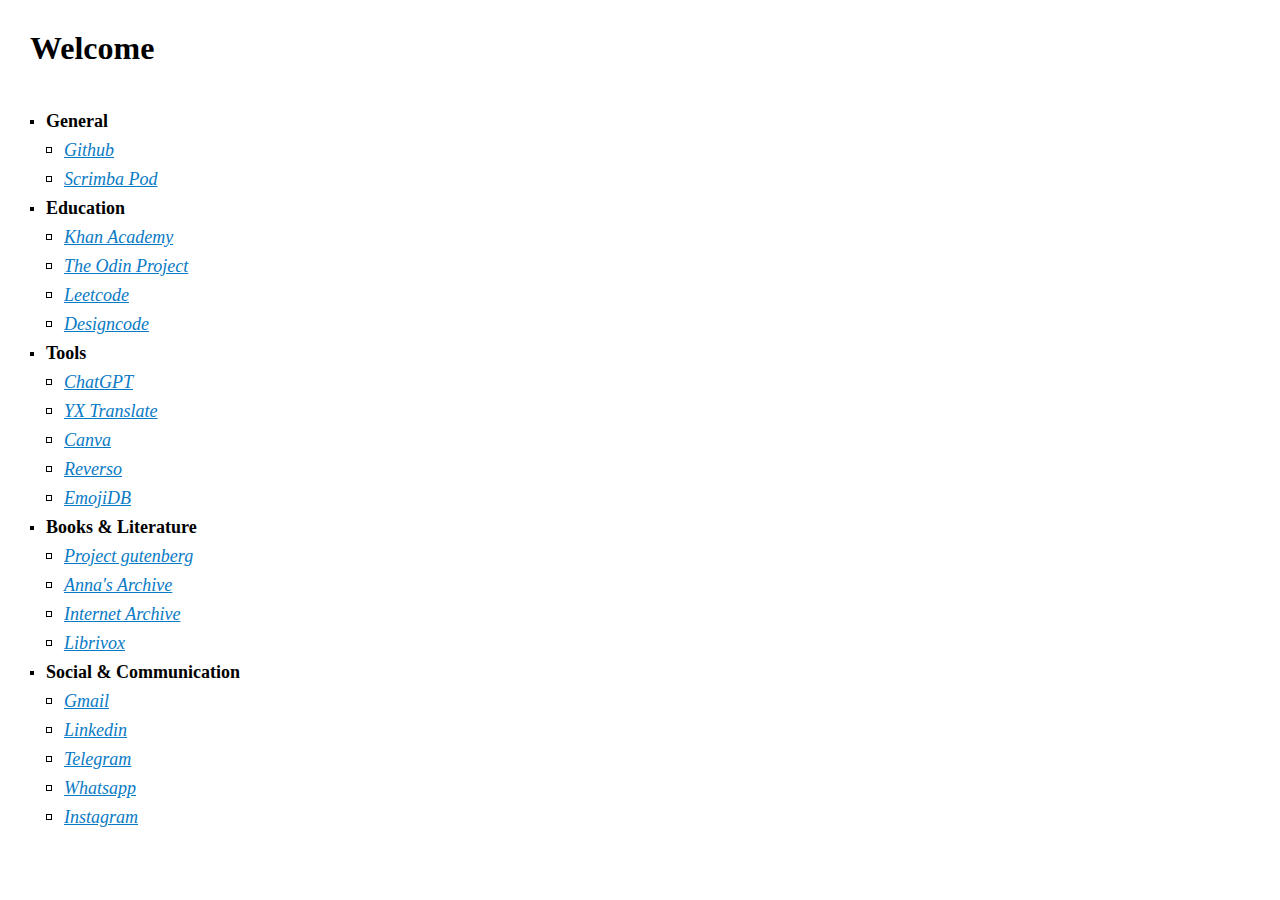
<file: basic/index.html>
<!DOCTYPE html>
<html lang="en">
<head>
    <meta charset="UTF-8">
    <meta name="viewport" content="width=device-width, initial-scale=1.0">
    <title>Welcome</title>
    <link rel="stylesheet" href="./styles.css">
</head>
<body>
    <h1>Welcome</h1>
    <h2>General</h2>
    <ul>
        <li><a href="https://github.com" target="_blank">Github</a></li>
        <li><a href="https://scrimba.com/podcast/" target="_blank">Scrimba Pod</a></li>
    </ul>

    <h2>Education</h2>
    <ul>
        <li><a href="https://khanacademy.org/" target="_blank">Khan Academy</a></li>
        <li><a href="https://www.theodinproject.com" target="_blank">The Odin Project</a></li>
        <li><a href="https://leetcode.com" target="_blank">Leetcode</a></li>
        <li><a href="https://designcode.io/" target="_blank">Designcode</a></li>
    </ul>

    <h2>Tools</h2>
    <ul>
        <li><a href="https://chat.openai.com/" target="_blank">ChatGPT</a></li>
        <li><a href="https://translate.yandex.com" target="_blank">YX Translate</a></li>
        <li><a href="https://www.canva.com" target="_blank">Canva</a></li>
        <li><a href="https://www.reverso.net/spell-checker/english-spelling-grammar/" target="_blank">Reverso</a></li>
        <li><a href="https://emojidb.org" target="_blank">EmojiDB        </a></li>
    </ul>
    
    <h2>Books & Literature</h2>
    <ul>
        <li><a href="https://www.gutenberg.org/" target="_blank">Project gutenberg</a></li>
        <li><a href="https://annas-archive.org/" target="_blank">Anna's Archive</a></li>
        <li><a href="https://archive.org" target="_blank">Internet Archive</a></li>
        <li><a href="https://librivox.org/" target="_blank">Librivox</a></li>
    </ul>

    <h2>Social & Communication</h2>
    <ul>
        <li><a href="https://mail.google.com/" target="_blank">Gmail</a></li>
        <li><a href="https://www.linkedin.com" target="_blank">Linkedin</a></li>
        <li><a href="https://web.telegram.org/" target="_blank">Telegram</a></li>
        <li><a href="https://web.whatsapp.com" target="_blank">Whatsapp</a></li>
        <li><a href="https://www.instagram.com/" target="_blank">Instagram</a></li>
    </ul>
</body>
</html>
</file>
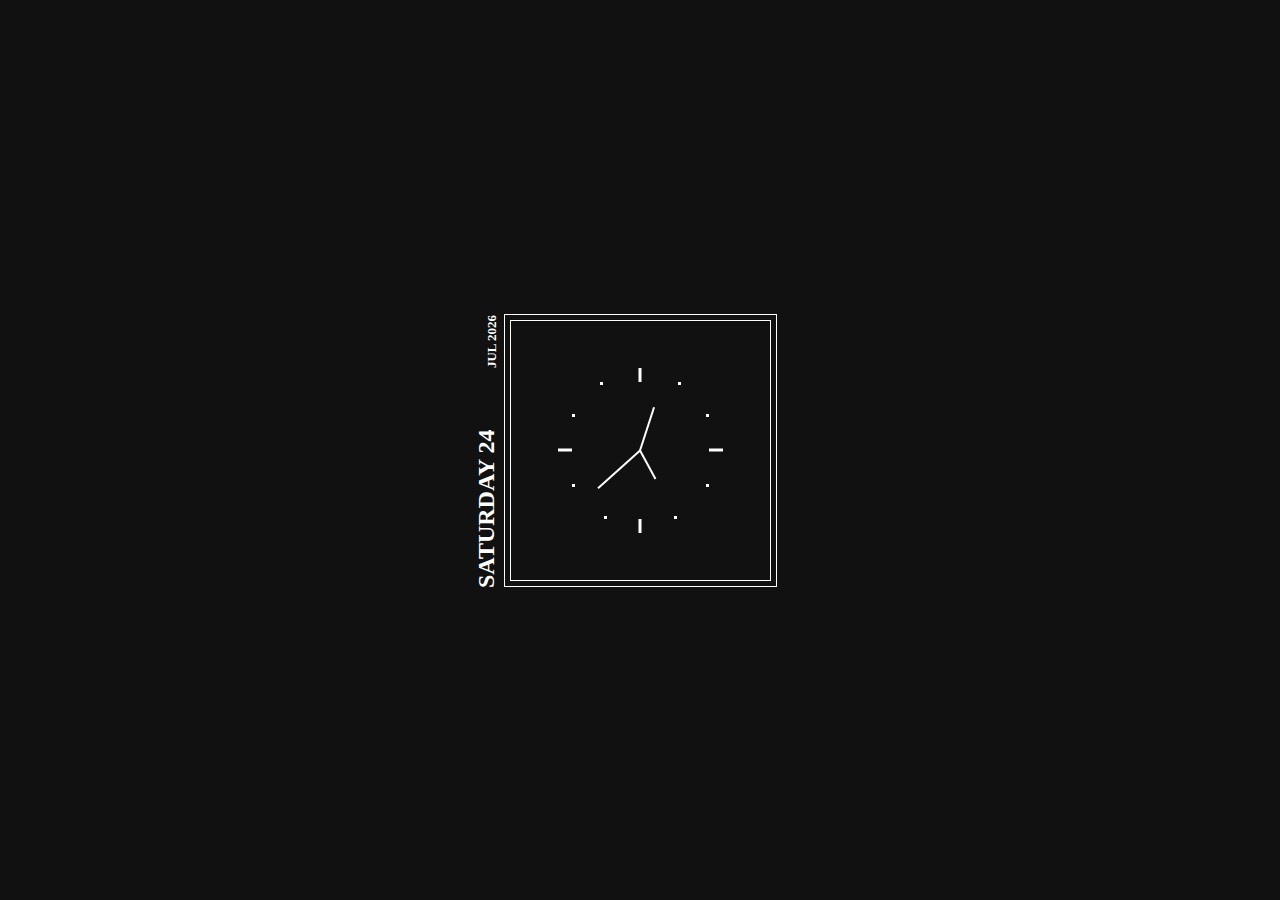
<file: clock/index.html>
<!DOCTYPE html>
<html lang="en">
<head>
    <meta charset="UTF-8">
    <meta name="viewport" content="width=device-width, initial-scale=1.0">
    <title>[CURRENT_TIME]</title>
    <link rel="stylesheet" href="./assets/styles.css">
    <script src="./assets/clock.js" defer></script>
</head>
<body>
    <div class="current-time">
        <div class="date">
            <h1 id="day">[DAY]</h1>
            <h2 id="month-year">[MON] [YEAR]</h2>
        </div>
        <div class="clock-wrapper">
            <div class="clock-wrapper__inner-line">
                <div class="clock">
                    <div class="clock__marks">
                        <div class="clock__mark clock__mark--long-vertical clock__mark--top"></div>
                        <div class="clock__mark clock__mark--long-horizontal clock__mark--right"></div>
                        <div class="clock__mark clock__mark--long-vertical clock__mark--bottom"></div>
                        <div class="clock__mark clock__mark--long-horizontal clock__mark--left"></div>
                        <div class="clock__mark"></div>
                        <div class="clock__mark"></div>
                        <div class="clock__mark"></div>
                        <div class="clock__mark"></div>
                        <div class="clock__mark"></div>
                        <div class="clock__mark"></div>
                        <div class="clock__mark"></div>
                        <div class="clock__mark"></div>
                    </div>
                    <div id="hour" class="clock-hand-container">
                        <div class="clock__hand clock__hand--hour"></div>
                    </div>
                    <div id="minute" class="clock-hand-container">
                        <div class="clock__hand clock__hand--minute"></div>
                    </div>
                    <div id="second" class="clock-hand-container">
                        <div class="clock__hand clock__hand--second"></div>
                    </div>
                </div>
            </div>
        </div>
    </div>
</body>
</html>
</file>
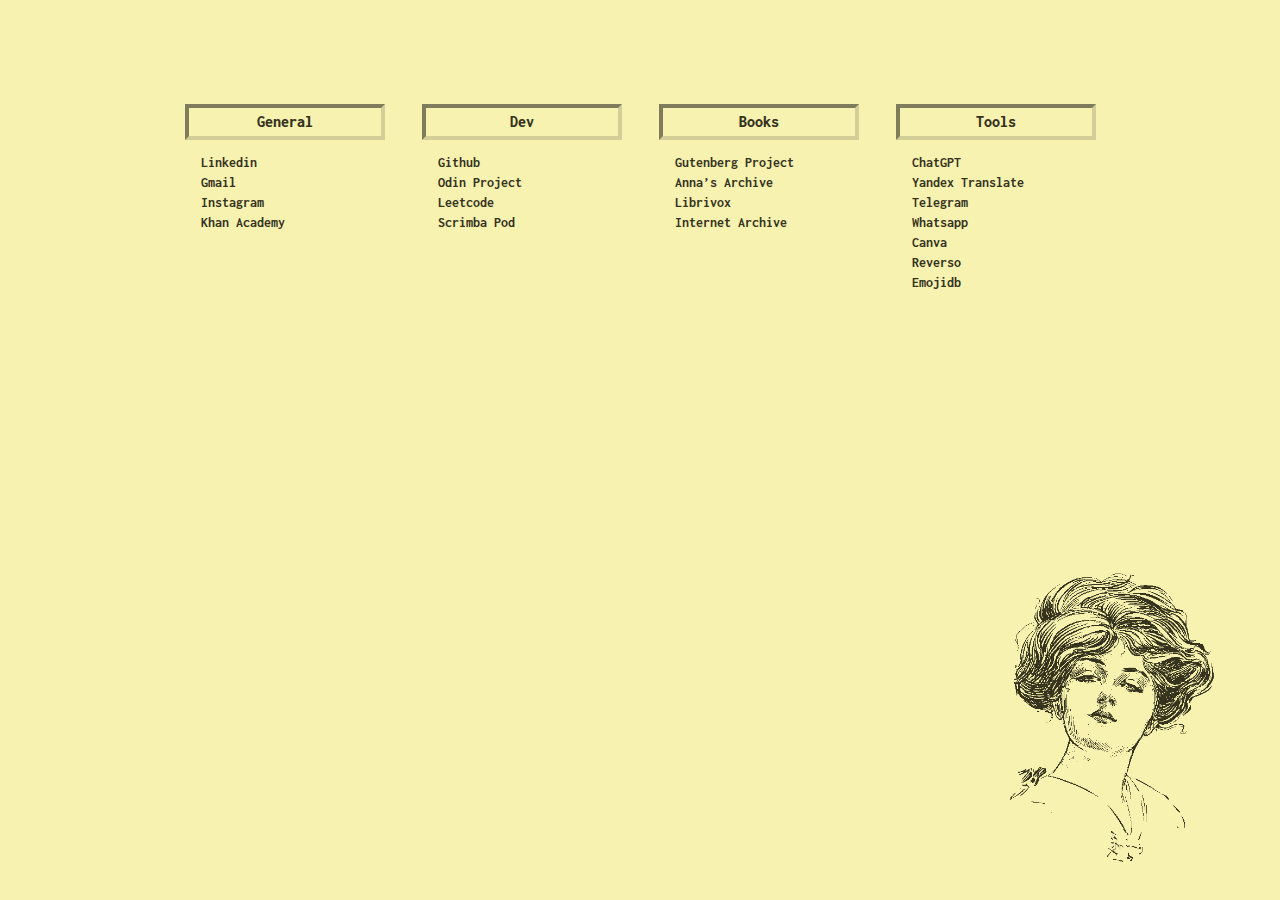
<file: startpage.html>
<!DOCTYPE html>
<html lang="en">
<head>
    <meta charset="UTF-8">
    <meta name="viewport" content="width=device-width, initial-scale=1.0">
    <title>Start Page</title>
    <link rel="stylesheet" href="./startpageAssets/reset.css">
    <link rel="stylesheet" href="./startpageAssets/styles.css">
    <script src="./startpageAssets/script.js" defer></script>
</head>
<body>
    <div class="wrapper">
        <div class="grid">
            <!-- GENERAL -->
            <div class="category grid__item">
                <div class="category-title-container">
                    <h1 class="category__title">General</h1>
                </div>
                <ul class="category__ul">
                    <li class="category__li"><a href="https://www.linkedin.com" class="category__a">Linkedin</a></li>
                    <li class="category__li"><a href="https://mail.google.com/" class="category__a">gmail</a></li>
                    <li class="category__li"><a href="https://instagram.com/" class="category__a">Instagram</a></li>
                    <li class="category__li"><a href="https://khanacademy.org/" class="category__a">khan academy</a></li>
                </ul>
            </div>
            <!-- DEV -->
            <div class="category grid__item">
                <div class="category-title-container">
                    <h1 class="category__title">dev</h1>
                </div>
                <ul class="category__ul">
                    <li class="category__li"><a href="https://github.com" class="category__a">github</a></li>
                    <li class="category__li"><a href="https://www.theodinproject.com" class="category__a">odin project</a></li>
                    <li class="category__li"><a href="https://leetcode.com" class="category__a">leetcode</a></li>
                    <li class="category__li"><a href="https://scrimba.com/podcast/" class="category__a">scrimba pod</a></li>
                </ul>
            </div>
            <!-- BOOKS -->
            <div class="category grid__item">
                <div class="category-title-container">
                    <h1 class="category__title">books</h1>
                </div>
                <ul class="category__ul">
                    <li class="category__li"><a href="https://www.gutenberg.org/" class="category__a">gutenberg project</a></li>
                    <li class="category__li"><a href="https://annas-archive.org/" class="category__a">anna’s archive</a></li>
                    <li class="category__li"><a href="https://librivox.org/" class="category__a">librivox</a></li>
                    <li class="category__li"><a href="https://archive.org" class="category__a">Internet Archive</a></li>
                </ul>
            </div>
            <!-- TOOLS -->
            <div class="category grid__item">
                <div class="category-title-container">
                    <h1 class="category__title">tools</h1>
                </div>
                <ul class="category__ul">
                    <li class="category__li"><a href="https://chat.openai.com/" class="category__a">ChatGPT</a></li>
                    <li class="category__li"><a href="https://translate.yandex.com" class="category__a">yandex translate</a></li>
                    <li class="category__li"><a href="https://web.telegram.org/" class="category__a">Telegram</a></li>
                    <li class="category__li"><a href="https://web.whatsapp.com" class="category__a">Whatsapp</a></li>
                    <li class="category__li"><a href="https://www.canva.com" class="category__a">canva</a></li>
                    <li class="category__li"><a href="https://www.reverso.net/spell-checker/english-spelling-grammar/" class="category__a">reverso</a></li>
                    <li class="category__li"><a href="https://emojidb.org" class="category__a">emojidb</a></li>
                </ul>
            </div>
        </div>
        <img src="./startpageAssets/img.png" alt="" class="img">
    </div>
</body>
</html>
</file>
<file: basic/styles.css>
* {
    box-sizing: border-box;
    margin: 0;
    padding: 0;
}
a {
    color: #097ac5;
}
a:visited {
    color: #097ac5;
}
a:hover, a:focus {
    text-decoration: underline dotted;
}
html {
    font-size: 62.5%;
}
body {
    margin: 30px;
}
h1 {
    font-size: 3.2rem;
    margin-bottom: 44px;
}
h2 {
    font-size: 1.8rem;
    margin-bottom: 8px;
}
h2::before {
    content: '';
    background-color: black;
    width: 4px; 
    height: 4px;
    display: inline-block;
    margin-right: 12px;
    position: relative;
    top: -3px;
}
ul {
    list-style: none;
    margin-left: 16px;
}
li {
    margin-bottom: 8px;
}
a {
    font-style: italic;
    font-size: 1.8rem;
}
a::before {
    content: '';
    border: 1px solid black;
    width: 4px; 
    height: 4px;
    display: inline-block;
    margin-right: 12px;
    position: relative;
    top: -3px;
}
</file>
<file: startpageAssets/styles.css>
@font-face {
    font-family: "Inconsolata";
    src: local("Inconsolata"),
         url("./Inconsolata.ttf") format("truetype");
}
:root {
    --primary: #F8F2B0;
    --secondary: #35331E;
}
html {
    font-size: 62.5%;
}
body {
    font-family: 'Inconsolata';
    font-weight: 700;
    background-color: var(--primary);
    color: var(--secondary);
    font-size: 1.6rem;
    padding-top: 104px;
    overflow-x: hidden;
}
a:hover, a:focus {
    text-decoration: underline dotted;
}
.wrapper {
    max-width: 911px;
    margin: 0 auto;
}
.img {
    width: 219px;
    margin-left: auto;
    display: block;
    margin-top: 32px;
}
.grid {
    display: grid;
    grid-template-columns: repeat(auto-fit, 200px);
    gap: 37px;
    justify-content: center;
}
.category {
    text-transform: capitalize;
}
.category-title-container {
    max-width: 200px;
    border: 4px inset #D3CE97;
    padding: 6px 0;
    margin-bottom: 16px;
}
.category__title {
    font-size: 1.8rem;
    font-weight: 800;
    text-align: center;
}
.category__ul {
    padding: 0 16px;
}
.category__li {
    margin-bottom: 6px;
}
@media screen and (min-width: 900px) {
    body {
        font-size: 1.4rem;
    }
    .category__title {
        font-size: 1.6rem;
    }
    .img {
        width: 238px;
        margin: 0px;
        position: absolute;
        right: 50px;
        bottom: 25px;
    }
}
@media screen and (min-width: 1440px) {
    body {
        font-size: 1.6rem;
    }
    .wrapper {
        max-width: 1022px;
    }
    .category__title {
        font-size: 1.8rem;
    }
    .grid {
        column-gap: 74px;
    }
}
</file>
<file: clock/assets/styles.css>
/*RESETS*/
* {
    box-sizing: border-box;
    padding: 0;
    margin: 0;
}
html, body {
    height: 100%;
}
html {
    font-size: 62.5%;
}
body {
    font-family: serif;
    background-color: #111111;
    color: #fff;
    display: flex;
    flex-direction: column;
    justify-content: center;
}
.current-time {
    width: 273px;
    height: 273px;
    margin: 0 auto;
    position: relative;
}
.date {
    font-weight: bold;
    text-transform: uppercase;
    width: 100%;
    display: flex;
    justify-content: space-between;
    align-items: end;
    transform: rotate(-90deg);
    position: absolute;
    top: 0;
    left: 0;
    top: 124px;
    left: -154px;
}
#day {
    font-size: 2.4rem;
}
#month-year {
    font-size: 1.3rem;
}
.clock-wrapper {
    width: 100%;
    height: 100%;
    border: 1px solid #fff;
    padding: 5px;
}
.clock-wrapper__inner-line {
    height: 100%;
    border: 1px solid #fff;
    display: flex;
    flex-direction: column;
    justify-content: center;
    align-items: center;
}
.clock {
    width: 165px;
    height: 165px;
    position: relative;
}
.clock-hand-container {
    width: 2px;
    height: 50%;
    display: flex;
    flex-direction: column;
    justify-content: end;
    align-items: center;
    position: absolute;
    top: 0;
    left: 50%;
    transform-origin: center bottom;
    z-index: 5;
}
.clock__hand {
    background-color: #fff;
    width: 100%;
    height: 100%;
}
.clock__hand--hour {
    height: 33px;
}
.clock__hand--minute {
    height: 46px;
}
.clock__hand--second {
    height: 57px;
}
.clock__marks {
    width: 100%;
    height: 100%;
    position: absolute;
    left: 0;
    top: 0;
    z-index: 1;
}
.clock__mark {
    background-color: #fff;
    width: 3px;
    height: 3px;
    position: absolute;
}
.clock__mark:nth-child(5) {
    top: 14px;
    left: 42px;
}
.clock__mark:nth-child(6) {
    top: 14px;
    right: 42px;
}
.clock__mark:nth-child(7) {
    top: 46px;
    left: 14px;
}
.clock__mark:nth-child(8) {
    top: 46px;
    right: 14px;
}
.clock__mark:nth-child(9) {
    bottom: 14px;
    left: 46px;
}
.clock__mark:nth-child(10) {
    bottom: 14px;
    right: 46px;
}
.clock__mark:nth-child(11) {
    bottom: 46px;
    left: 14px;
}
.clock__mark:nth-child(12) {
    bottom: 46px;
    right: 14px;
}
.clock__mark--long-vertical {
    height: 14px;
}
.clock__mark--long-horizontal {
    width: 14px;
}
.clock__mark--top {
    top: 0;
    left: 50%;
    transform: translateX(-50%);
}
.clock__mark--right {
    top: 50%;
    right: 0%;
    transform: translateY(-50%);
}
.clock__mark--bottom {
    bottom: 0;
    left: 50%;
    transform: translateX(-50%);
}
.clock__mark--left {
    top: 50%;
    left: 0%;
    transform: translateY(-50%);
}
</file>
